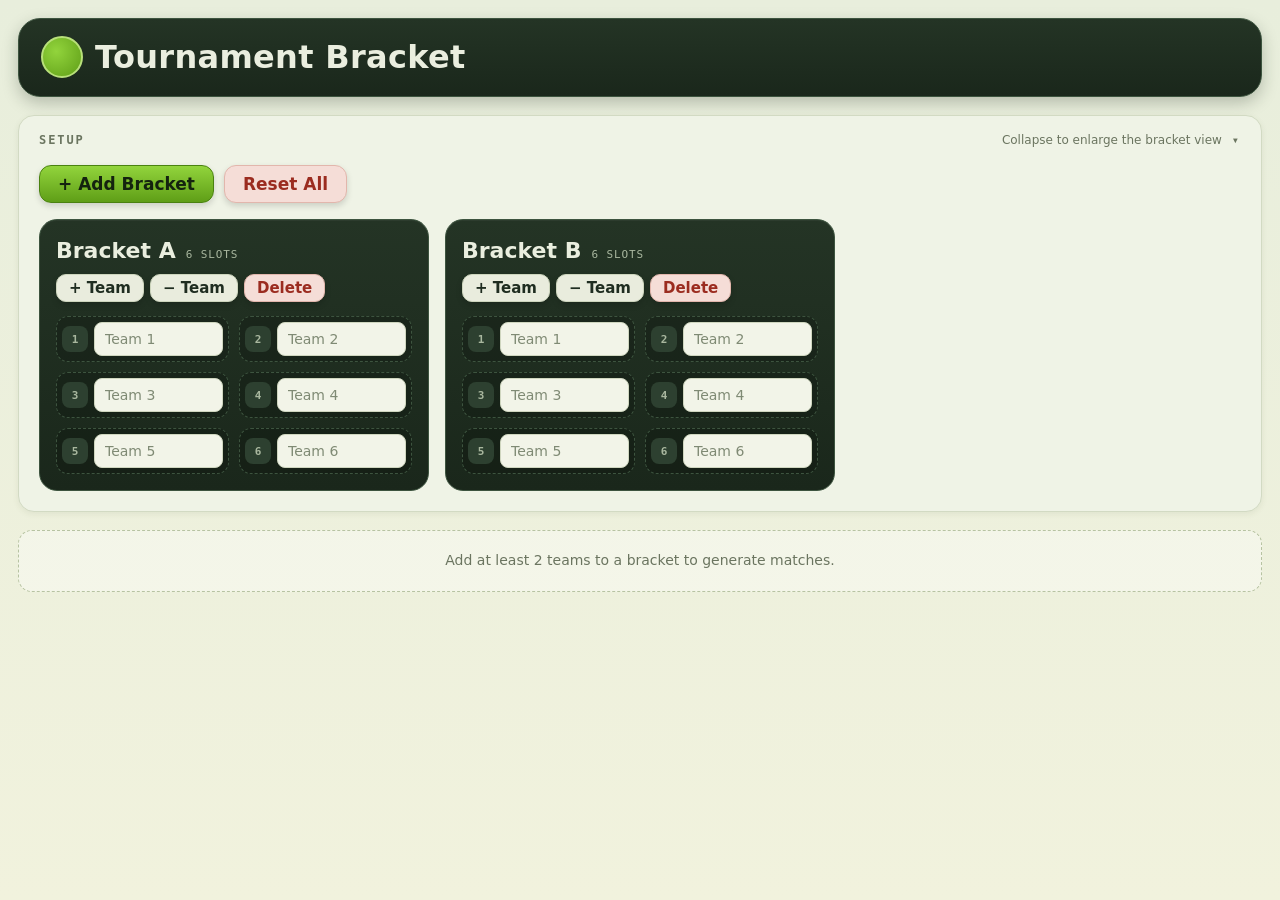
<file: templates/tournament.html>
<!DOCTYPE html>
<html lang="en">
<head>
  <meta charset="UTF-8">
  <meta name="viewport" content="width=device-width, initial-scale=1">
  <title>Tournament Bracket</title>
  <style>
    :root {
      --page-1: #e8eedc;
      --page-2: #f1f2dd;
      --card: #eff3e6;
      --card-border: #d2dac3;
      --label: #6b7560;
      --ink: #1f2d20;

      --dark: #243425;
      --dark-2: #2d4030;
      --dark-3: #1a271b;
      --dark-border: #3d543f;
      --cream: #eaeedf;
      --cream-muted: #a9b79f;

      --lime: #7ac12b;
      --lime-light: #92d43c;
      --lime-dark: #5f9e17;
      --lime-ink: #14230f;

      --btn-bg: #e9ecdd;
      --btn-border: #cdd5bd;
      --danger-bg: #f5ddd7;
      --danger-border: #e2b6ac;
      --danger-ink: #9b2c20;

      --font-head: "Barlow Condensed", "Oswald", "Archivo Narrow", "Arial Narrow", system-ui, sans-serif;
      --font-mono: "Space Mono", "JetBrains Mono", ui-monospace, Consolas, monospace;
      --radius: 16px;
    }
    * { margin: 0; padding: 0; box-sizing: border-box; }
    body {
      background: linear-gradient(180deg, var(--page-1), var(--page-2)) fixed;
      color: var(--ink);
      font-family: system-ui, -apple-system, "Segoe UI", Roboto, sans-serif;
      font-size: 14px;
      line-height: 1.4;
      padding: 18px;
      min-height: 100vh;
    }
    .page { max-width: 1400px; margin: 0 auto; }

    /* Header bar */
    .header { display: flex; justify-content: space-between; align-items: center; margin-bottom: 18px; gap: 12px; background: linear-gradient(180deg, var(--dark), var(--dark-3)); border: 1px solid var(--dark-border); border-radius: 22px; padding: 16px 22px; box-shadow: 0 6px 16px rgba(26,39,27,.25); }
    .header h1 { font-family: var(--font-head); font-size: 32px; font-weight: 700; color: var(--cream); display: flex; align-items: center; gap: 12px; letter-spacing: .01em; }
    .header h1::before { content: ""; width: 38px; height: 38px; border-radius: 50%; background: radial-gradient(circle at 35% 35%, var(--lime-light), var(--lime-dark)); border: 2px solid #b8e07a; }
    .back { color: var(--ink); cursor: pointer; font-family: var(--font-head); font-weight: 600; font-size: 18px; padding: 8px 20px; border-radius: 12px; background: var(--btn-bg); border: 1px solid var(--btn-border); box-shadow: 0 3px 6px rgba(0,0,0,.2); }
    .back:hover { background: #f4f6ea; }

    /* Buttons */
    .btn { font-family: var(--font-head); font-size: 17px; font-weight: 600; padding: 8px 18px; border-radius: 12px; cursor: pointer; border: 1px solid var(--btn-border); background: var(--btn-bg); color: var(--ink); box-shadow: 0 3px 6px rgba(0,0,0,.15); transition: background .15s, transform .05s; }
    .btn:hover { background: #f4f6ea; }
    .btn:active { transform: translateY(1px); }
    .btn-primary { background: linear-gradient(180deg, var(--lime-light), var(--lime-dark)); border-color: #4a8210; color: var(--lime-ink); }
    .btn-primary:hover { background: linear-gradient(180deg, #a2e04e, #6bb01c); }
    .btn-danger { background: var(--danger-bg); border-color: var(--danger-border); color: var(--danger-ink); }
    .btn-danger:hover { background: #f9e7e2; }
    .btn-sm { padding: 4px 12px; font-size: 15px; border-radius: 10px; }

    /* Setup panel (light card) */
    .setup { background: var(--card); border: 1px solid var(--card-border); border-radius: var(--radius); margin-bottom: 18px; box-shadow: 0 2px 6px rgba(60,80,40,.08); }
    .setup > summary { list-style: none; cursor: pointer; padding: 16px 20px; font-family: var(--font-mono); font-size: 12px; font-weight: 700; letter-spacing: .16em; text-transform: uppercase; color: var(--label); display: flex; justify-content: space-between; align-items: center; gap: 10px; }
    .setup > summary::-webkit-details-marker { display: none; }
    .setup > summary .hint { font-family: system-ui, sans-serif; text-transform: none; letter-spacing: 0; font-weight: 400; font-size: 12px; margin-left: auto; }
    .setup > summary::after { content: "▾"; }
    .setup:not([open]) > summary::after { content: "▸"; }
    .setup-body { padding: 0 20px 20px; }
    .toolbar { display: flex; gap: 10px; margin-bottom: 16px; flex-wrap: wrap; }
    .brackets-container { display: grid; grid-template-columns: repeat(auto-fill, minmax(360px, 1fr)); gap: 16px; }

    /* Bracket setup cards (dark, like the decks) */
    .bcard { background: linear-gradient(180deg, var(--dark), var(--dark-3)); border: 1px solid var(--dark-border); border-radius: 18px; padding: 16px; box-shadow: inset 0 1px 0 rgba(255,255,255,.04); }
    .bcard-head { display: flex; justify-content: space-between; align-items: center; margin-bottom: 14px; gap: 8px; flex-wrap: wrap; }
    .bcard-name { font-family: var(--font-head); font-size: 22px; font-weight: 700; color: var(--cream); }
    .bcard-count { font-family: var(--font-mono); font-size: 11px; color: var(--cream-muted); margin-left: 10px; font-weight: 400; letter-spacing: .08em; text-transform: uppercase; }
    .bcard-actions { display: flex; gap: 6px; }
    .team-grid { display: grid; grid-template-columns: repeat(2, minmax(0, 1fr)); gap: 10px; }
    .team-field { display: flex; align-items: center; background: rgba(0,0,0,.18); border: 1px dashed var(--dark-border); border-radius: 12px; padding: 5px; gap: 6px; }
    .team-field:focus-within { border-color: var(--lime); }
    .team-field .num { width: 26px; height: 26px; border-radius: 8px; font-family: var(--font-mono); font-size: 11px; font-weight: 700; color: var(--cream-muted); background: var(--dark-2); display: flex; align-items: center; justify-content: center; flex-shrink: 0; }
    .team-input { flex: 1; min-width: 0; background: #f2f4e8; color: var(--ink); border: 1px solid #cfd6bf; border-radius: 8px; padding: 8px 10px; font-size: 14px; font-family: inherit; }
    .team-input:focus { outline: none; border-color: var(--lime); box-shadow: 0 0 0 3px rgba(122,193,43,.3); }
    .team-input::placeholder { color: #7f8a74; }

    /* Bracket view (light card + dark match boxes) */
    .tournament-container { display: flex; flex-direction: column; gap: 18px; }
    .bracket-section { background: var(--card); border: 1px solid var(--card-border); border-radius: var(--radius); padding: 20px; box-shadow: 0 2px 6px rgba(60,80,40,.08); }
    .bracket-section-title { font-family: var(--font-mono); font-size: 12px; font-weight: 700; letter-spacing: .16em; text-transform: uppercase; color: var(--label); margin-bottom: 16px; }
    .tournament-row { display: flex; gap: 44px; align-items: stretch; overflow-x: auto; padding-bottom: 8px; }
    .round { display: flex; flex-direction: column; flex-shrink: 0; }
    .round-title { font-family: var(--font-head); font-size: 18px; font-weight: 700; color: var(--ink); margin-bottom: 12px; padding-bottom: 6px; border-bottom: 2px solid var(--lime); letter-spacing: .02em; }
    .round .matches { display: flex; flex-direction: column; gap: 14px; }
    .round.po .matches { flex: 1; justify-content: center; }
    .round.rr .matches { display: grid; grid-template-columns: repeat(var(--cols, 1), 210px); gap: 14px 16px; }
    .round.po .match { width: 220px; }

    .match { display: flex; flex-direction: column; border: 1px solid var(--dark-border); border-radius: 12px; overflow: hidden; background: linear-gradient(180deg, var(--dark), var(--dark-3)); box-shadow: 0 3px 8px rgba(26,39,27,.25); }
    .match-label { font-family: var(--font-mono); font-size: 10px; color: var(--cream-muted); text-transform: uppercase; letter-spacing: .14em; padding: 7px 12px 0; }
    .team-box { padding: 9px 12px; cursor: pointer; display: flex; justify-content: space-between; align-items: center; min-height: 38px; gap: 10px; border-left: 4px solid transparent; }
    .team-box + .team-box { border-top: 1px solid var(--dark-border); }
    .team-box:hover { background: var(--dark-2); }
    .team-name { flex: 1; font-weight: 600; overflow: hidden; text-overflow: ellipsis; white-space: nowrap; color: var(--cream); }
    .team-score { font-family: var(--font-head); font-size: 20px; font-weight: 700; min-width: 20px; text-align: right; color: var(--cream); }
    .team-box.selected { background: linear-gradient(180deg, var(--lime-light), var(--lime-dark)); border-left-color: #d4f2a3; }
    .team-box.selected .team-name, .team-box.selected .team-score { color: var(--lime-ink); font-weight: 700; }
    .team-box.loser .team-name, .team-box.loser .team-score { color: var(--cream-muted); font-weight: 400; }

    .champion { margin-top: 14px; padding: 10px 12px; background: linear-gradient(180deg, var(--lime-light), var(--lime-dark)); border: 1px solid #4a8210; border-radius: 12px; color: var(--lime-ink); font-family: var(--font-head); font-size: 20px; font-weight: 700; text-align: center; width: 220px; box-shadow: 0 3px 8px rgba(26,39,27,.25); }

    .podium { display: flex; align-items: flex-end; gap: 8px; }
    .podium-step { width: 100px; text-align: center; }
    .podium-name { font-family: var(--font-head); font-weight: 700; font-size: 17px; color: var(--ink); margin-bottom: 6px; word-break: break-word; min-height: 38px; display: flex; align-items: flex-end; justify-content: center; line-height: 1.1; }
    .podium-block { border-radius: 12px 12px 0 0; display: flex; align-items: flex-start; justify-content: center; padding-top: 8px; font-family: var(--font-head); font-weight: 700; font-size: 28px; background: linear-gradient(180deg, var(--dark-2), var(--dark-3)); border: 1px solid var(--dark-border); border-bottom: none; color: var(--cream); }
    .podium-step.p1 .podium-block { height: 116px; background: linear-gradient(180deg, var(--lime-light), var(--lime-dark)); border-color: #4a8210; color: var(--lime-ink); }
    .podium-step.p2 .podium-block { height: 84px; }
    .podium-step.p3 .podium-block { height: 58px; }
    .podium-fourth { margin-top: 12px; color: var(--label); font-size: 13px; text-align: center; font-family: var(--font-mono); }

    .note { color: var(--label); font-size: 13px; margin: -6px 0 14px; }
    .empty { color: var(--label); padding: 20px; text-align: center; border: 1px dashed #b7c3a2; border-radius: 14px; background: rgba(255,255,255,.35); }

    /* Modal (dark, like the decks) */
    .modal-overlay { display: none; position: fixed; inset: 0; background: rgba(18,30,19,.7); z-index: 999; }
    .modal-overlay.active { display: block; }
    .modal { display: none; position: fixed; top: 50%; left: 50%; transform: translate(-50%, -50%); background: linear-gradient(180deg, var(--dark), var(--dark-3)); border: 1px solid var(--dark-border); border-radius: 20px; padding: 24px; z-index: 1000; width: min(420px, 92vw); box-shadow: 0 16px 40px rgba(0,0,0,.45); }
    .modal.active { display: block; }
    .modal-title { font-family: var(--font-head); font-size: 24px; font-weight: 700; color: var(--cream); margin-bottom: 16px; }
    .modal-teams { display: grid; grid-template-columns: 1fr auto 1fr; gap: 10px; margin-bottom: 10px; align-items: center; text-align: center; }
    .modal-team { font-family: var(--font-head); font-weight: 700; font-size: 19px; color: var(--cream); overflow: hidden; text-overflow: ellipsis; white-space: nowrap; }
    .modal-vs { color: var(--cream-muted); font-family: var(--font-mono); font-size: 11px; text-transform: uppercase; }
    .modal-role { font-family: var(--font-mono); font-size: 10px; text-transform: uppercase; letter-spacing: .14em; color: var(--cream-muted); margin-bottom: 4px; }
    .modal-role.win { color: var(--lime-light); }
    .modal-inputs { display: grid; grid-template-columns: 1fr auto 1fr; gap: 10px; margin-bottom: 20px; align-items: center; }
    .modal-inputs span { visibility: hidden; font-size: 12px; }
    .score-input { width: 100%; background: #f2f4e8; color: var(--ink); border: 1px solid #cfd6bf; padding: 12px; border-radius: 12px; font-size: 26px; font-weight: 700; text-align: center; font-family: var(--font-head); }
    .score-input:focus { outline: none; border-color: var(--lime); box-shadow: 0 0 0 3px rgba(122,193,43,.35); }
    .modal-buttons { display: flex; gap: 10px; }
    .modal-buttons .btn { flex: 1; padding: 10px; }

    @media (max-width: 600px) {
      body { padding: 12px; }
      .brackets-container { grid-template-columns: 1fr; }
      .header h1 { font-size: 24px; }
      .header h1::before { width: 28px; height: 28px; }
    }
  </style>
</head>
<body>
<div class="page">

  <div class="header">
    <h1>Tournament Bracket</h1>
    <button class="btn btn-primary" id="podium-btn" onclick="openPodiumWindow()" style="display:none;">🏆 Show Podium</button>
    <a class="back" onclick="window.parent.switchTab && window.parent.switchTab('queue')" style="display: none;">← Back</a>
  </div>

  <details class="setup" open>
    <summary>Setup <span class="hint">Collapse to enlarge the bracket view</span></summary>
    <div class="setup-body">
      <div class="toolbar">
        <button class="btn btn-primary" onclick="addBracket()">+ Add Bracket</button>
        <button class="btn btn-danger" onclick="resetTournament()">Reset All</button>
      </div>
      <div class="brackets-container" id="bracketsContainer"></div>
    </div>
  </details>

  <div class="tournament-container" id="bracket"></div>

</div>

<div class="modal-overlay" id="overlay" onclick="closeModal()"></div>
<div class="modal" id="modal">
  <div class="modal-title" id="modalTitle"></div>
  <div class="modal-teams">
    <div>
      <div class="modal-role win">Winner</div>
      <div class="modal-team" id="team1"></div>
    </div>
    <div class="modal-vs">vs</div>
    <div>
      <div class="modal-role">Opponent</div>
      <div class="modal-team" id="team2"></div>
    </div>
  </div>
  <div class="modal-inputs">
    <input type="number" class="score-input" id="score1" placeholder="0" min="0" max="30">
    <span>:</span>
    <input type="number" class="score-input" id="score2" placeholder="0" min="0" max="30">
  </div>
  <div class="modal-buttons">
    <button class="btn btn-primary" onclick="saveScore()">Save Score</button>
    <button class="btn" onclick="closeModal()">Cancel</button>
  </div>
</div>

<script>
  const STORAGE = 'tourn_v2';
  let data = { brackets: [], bracket: {} };
  let currentMatch = null;
  let lastPodium = null; // tracks current podium data for the popup

  // ---------- helpers ----------
  function esc(s) {
    return String(s).replace(/[&<>"']/g, c => ({ '&': '&amp;', '<': '&lt;', '>': '&gt;', '"': '&quot;', "'": '&#39;' }[c]));
  }

  function activeTeamsOf(bracket) {
    return bracket.teams.map(t => t.trim()).filter(t => t !== '');
  }

  // Result of a match, oriented to (a, b). Null if there is no result,
  // or if the saved result belongs to different teams.
  function getRes(key, a, b) {
    const r = data.bracket[key];
    if (!r) return null;
    if (r.t1 === a && r.t2 === b) return { sa: r.s1, sb: r.s2, winner: r.winner };
    if (r.t1 === b && r.t2 === a) return { sa: r.s2, sb: r.s1, winner: r.winner };
    return null;
  }

  // ---------- round-robin (circle method, bye rotates inside the array) ----------
  function generateRoundRobin(numTeams) {
    if (numTeams < 2) return [];
    const teams = Array.from({ length: numTeams }, (_, i) => i);
    if (teams.length % 2 !== 0) teams.push(-1);
    const n = teams.length;
    const rounds = [];

    for (let r = 0; r < n - 1; r++) {
      const round = [];
      for (let i = 0; i < n / 2; i++) {
        const t1 = teams[i];
        const t2 = teams[n - 1 - i];
        if (t1 !== -1 && t2 !== -1) round.push({ t1, t2 });
      }
      rounds.push(round);
      teams.splice(1, 0, teams.pop());
    }
    return rounds;
  }

  // ---------- storage ----------
  function load() { try { data = JSON.parse(localStorage.getItem(STORAGE)) || data; } catch (e) {} }
  function save() { localStorage.setItem(STORAGE, JSON.stringify(data)); }

  // ---------- setup actions ----------
  window.addBracket = () => {
    const name = `Bracket ${String.fromCharCode(65 + data.brackets.length)}`;
    data.brackets.push({ name, teams: Array(6).fill('') });
    save();
    render();
  };

  window.delBracket = (idx) => {
    if (data.brackets.length <= 1) {
      alert('Must have at least one bracket');
      return;
    }
    data.brackets.splice(idx, 1);

    const next = {};
    Object.keys(data.bracket).forEach(key => {
      const sep = key.indexOf('_');
      const bi = parseInt(key.slice(0, sep));
      const rest = key.slice(sep);
      if (bi < idx) next[key] = data.bracket[key];
      else if (bi > idx) next[`${bi - 1}${rest}`] = data.bracket[key];
    });
    data.bracket = next;

    save();
    render();
  };

  window.addTeam = (bracketIdx) => {
    if (data.brackets[bracketIdx].teams.length < 16) {
      data.brackets[bracketIdx].teams.push('');
      save();
      render();
    }
  };

  window.delTeam = (bracketIdx) => {
    if (data.brackets[bracketIdx].teams.length > 2) {
      data.brackets[bracketIdx].teams.pop();
      save();
      render();
    }
  };

  window.resetTournament = () => {
    if (confirm('Clear all tournament data? This cannot be undone.')) {
      data = { brackets: [
        { name: 'Bracket A', teams: Array(6).fill('') },
        { name: 'Bracket B', teams: Array(6).fill('') }
      ], bracket: {} };
      save();
      render();
    }
  };

  // ---------- setup panel ----------
  function renderBrackets() {
    const container = document.getElementById('bracketsContainer');
    container.innerHTML = '';

    data.brackets.forEach((bracket, bracketIdx) => {
      const card = document.createElement('div');
      card.className = 'bcard';

      const head = document.createElement('div');
      head.className = 'bcard-head';
      head.innerHTML = `
        <div class="bcard-name">${esc(bracket.name)}<span class="bcard-count">${bracket.teams.length} slots</span></div>
        <div class="bcard-actions">
          <button class="btn btn-sm" onclick="addTeam(${bracketIdx})">+ Team</button>
          <button class="btn btn-sm" onclick="delTeam(${bracketIdx})">− Team</button>
          <button class="btn btn-sm btn-danger" onclick="delBracket(${bracketIdx})">Delete</button>
        </div>
      `;
      card.appendChild(head);

      const grid = document.createElement('div');
      grid.className = 'team-grid';

      bracket.teams.forEach((name, i) => {
        const field = document.createElement('label');
        field.className = 'team-field';
        field.innerHTML = `<span class="num">${i + 1}</span>`;

        const inp = document.createElement('input');
        inp.className = 'team-input';
        inp.placeholder = `Team ${i + 1}`;
        inp.value = name;
        // Only redraw the bracket view while typing so the field keeps focus.
        inp.oninput = (e) => {
          bracket.teams[i] = e.target.value;
          save();
          renderBracket();
        };
        field.appendChild(inp);
        grid.appendChild(field);
      });

      card.appendChild(grid);
      container.appendChild(card);
    });
  }

  // ---------- match rendering ----------
  function teamBox(name, score, isWinner, hasResult, onclick) {
    const box = document.createElement('div');
    box.className = 'team-box' + (isWinner ? ' selected' : (hasResult ? ' loser' : ''));
    box.title = 'Click to set this team as the winner and enter the score';
    box.innerHTML = `<span class="team-name">${esc(name)}</span><span class="team-score">${score ?? ''}</span>`;
    box.onclick = onclick;
    return box;
  }

  function matchEl(key, a, b, label) {
    const res = getRes(key, a, b);
    const match = document.createElement('div');
    match.className = 'match';
    if (label) {
      const l = document.createElement('div');
      l.className = 'match-label';
      l.textContent = label;
      match.appendChild(l);
    }
    match.appendChild(teamBox(a, res?.sa, res?.winner === a, !!res, () => enterScore(key, a, b)));
    match.appendChild(teamBox(b, res?.sb, res?.winner === b, !!res, () => enterScore(key, b, a)));
    return match;
  }

  function roundEl(title, matchEls, kind) {
    const round = document.createElement('div');
    round.className = 'round ' + (kind || 'po');
    round.innerHTML = `<div class="round-title">${esc(title)}</div>`;
    const matches = document.createElement('div');
    matches.className = 'matches';
    if (kind === 'rr') {
      const cols = matchEls.length > 8 ? 3 : matchEls.length > 4 ? 2 : 1;
      matches.style.setProperty('--cols', cols);
    }
    matchEls.forEach(m => matches.appendChild(m));
    round.appendChild(matches);
    return round;
  }

  // ---------- main bracket view ----------
  // Computes the round-robin games and standings of one bracket.
  function buildInfo(bracket, bracketIdx) {
    const active = activeTeamsOf(bracket);
    if (active.length < 2) return null;

    const schedule = generateRoundRobin(active.length);
    const rrMatches = [];
    let gameIdx = 0;
    let completed = 0;
    const standings = active.map(team => ({ team, wins: 0, pf: 0, pa: 0 }));

    schedule.forEach(roundGames => {
      roundGames.forEach(game => {
        const a = active[game.t1];
        const b = active[game.t2];
        const key = `${bracketIdx}_${gameIdx}`;
        const res = getRes(key, a, b);

        if (res) {
          completed++;
          standings[game.t1].pf += res.sa;
          standings[game.t1].pa += res.sb;
          standings[game.t2].pf += res.sb;
          standings[game.t2].pa += res.sa;
          if (res.winner === a) standings[game.t1].wins++;
          else standings[game.t2].wins++;
        }

        rrMatches.push(matchEl(key, a, b));
        gameIdx++;
      });
    });

    const complete = gameIdx > 0 && completed === gameIdx;
    let ranked = null;
    if (complete) {
      // Tie-breakers: wins, then point difference, then points scored
      standings.sort((x, y) =>
        (y.wins - x.wins) ||
        ((y.pf - y.pa) - (x.pf - x.pa)) ||
        (y.pf - x.pf)
      );
      ranked = standings.map(s => s.team);
    }
    return { bracket, bracketIdx, active, rrMatches, complete, ranked };
  }

  function renderBracket() {
    const container = document.getElementById('bracket');
    container.innerHTML = '';

    // Reset podium button until a podium is found
    lastPodium = null;
    document.getElementById('podium-btn').style.display = 'none';

    const infos = data.brackets.map((b, i) => buildInfo(b, i)).filter(Boolean);
    if (!infos.length) {
      container.innerHTML = '<div class="empty">Add at least 2 teams to a bracket to generate matches.</div>';
      return;
    }

    // Exactly two brackets = one combined playoff (Bracket A + Bracket B).
    // Otherwise each bracket runs its own playoff.
    const combined = infos.length === 2;

    infos.forEach(info => {
      const section = document.createElement('div');
      section.className = 'bracket-section';
      section.innerHTML = `<div class="bracket-section-title">${esc(info.bracket.name)}</div>`;
      const row = document.createElement('div');
      row.className = 'tournament-row';
      section.appendChild(row);
      container.appendChild(section);

      row.appendChild(roundEl('Round Robin', info.rrMatches, 'rr'));

      if (!combined && info.ranked) {
        renderPlayoffs(row, info.bracketIdx, info.ranked);
      }
    });

    if (combined) renderCrossPlayoffs(container, infos[0], infos[1]);
  }

  // Combined playoffs for two brackets.
  // Both brackets have 4+ teams: top 4 of each -> Quarter Finals -> Semi Finals -> Finals.
  // Otherwise (a bracket has fewer than 4 teams): top 2 of each -> Semi Finals -> Finals.
  function renderCrossPlayoffs(container, A, B) {
    const k = (A.active.length >= 4 && B.active.length >= 4) ? 4 : 2;

    const section = document.createElement('div');
    section.className = 'bracket-section';
    section.innerHTML = `<div class="bracket-section-title">Playoffs: ${esc(A.bracket.name)} + ${esc(B.bracket.name)}</div>`;
    const note = document.createElement('div');
    note.className = 'note';
    note.textContent = k === 4
      ? 'Top 4 from each bracket advance to the Quarter Finals.'
      : 'Top 2 from each bracket advance to the Semi Finals (no Quarter Finals because a bracket has fewer than 4 teams).';
    section.appendChild(note);
    container.appendChild(section);

    if (!A.ranked || !B.ranked) {
      const hint = document.createElement('div');
      hint.className = 'empty';
      hint.textContent = 'Finish all Round Robin games in both brackets to unlock the playoffs.';
      section.appendChild(hint);
      return;
    }

    const row = document.createElement('div');
    row.className = 'tournament-row';
    section.appendChild(row);

    const a = A.ranked;
    const b = B.ranked;

    if (k === 4) {
      // Crossover seeding so the top seeds of each bracket land in opposite halves
      const qf = [
        { a: a[0], b: b[3], key: 'p_qf1' },
        { a: b[1], b: a[2], key: 'p_qf2' },
        { a: b[0], b: a[3], key: 'p_qf3' },
        { a: a[1], b: b[2], key: 'p_qf4' }
      ];
      row.appendChild(roundEl('Quarter Finals', qf.map(q => matchEl(q.key, q.a, q.b))));

      const r = qf.map(q => getRes(q.key, q.a, q.b));
      if (r.every(Boolean)) {
        renderSemiAndFinals(row, 'p',
          { a: r[0].winner, b: r[1].winner },
          { a: r[2].winner, b: r[3].winner });
      }
    } else {
      renderSemiAndFinals(row, 'p', { a: a[0], b: b[1] }, { a: b[0], b: a[1] });
    }
  }

  // Single-bracket playoffs. prefix = bracket index
  function renderPlayoffs(row, prefix, top) {
    if (top.length >= 4) {
      renderSemiAndFinals(row, prefix, { a: top[0], b: top[3] }, { a: top[1], b: top[2] });
    } else {
      renderFinals(row, prefix, { a: top[0], b: top[1] }, null, top[2]);
    }
  }

  function renderSemiAndFinals(row, prefix, s1, s2) {
    const sf1 = { a: s1.a, b: s1.b, key: `${prefix}_sf1` };
    const sf2 = { a: s2.a, b: s2.b, key: `${prefix}_sf2` };

    row.appendChild(roundEl('Semi Finals', [
      matchEl(sf1.key, sf1.a, sf1.b),
      matchEl(sf2.key, sf2.a, sf2.b)
    ]));

    const r1 = getRes(sf1.key, sf1.a, sf1.b);
    const r2 = getRes(sf2.key, sf2.a, sf2.b);
    if (!r1 || !r2) return;

    const loser = (sf, r) => (r.winner === sf.a ? sf.b : sf.a);
    renderFinals(row, prefix,
      { a: r1.winner, b: r2.winner },
      { a: loser(sf1, r1), b: loser(sf2, r2) });
  }

  function renderFinals(row, prefix, champ, third, thirdTeam) {
    const champKey = `${prefix}_champ`;
    const finalsMatches = [matchEl(champKey, champ.a, champ.b, 'Championship')];
    if (third) {
      finalsMatches.push(matchEl(`${prefix}_third`, third.a, third.b, '3rd Place'));
    }
    const finalsEl = roundEl('Finals', finalsMatches);

    const champRes = getRes(champKey, champ.a, champ.b);
    if (champRes) {
      const banner = document.createElement('div');
      banner.className = 'champion';
      banner.textContent = `🏆 Champion: ${champRes.winner}`;
      finalsEl.querySelector('.matches').appendChild(banner);
    }
    row.appendChild(finalsEl);

    // Podium: shows once the final (and the 3rd place game, if any) is done
    if (!champRes) return;
    const first = champRes.winner;
    const second = champRes.winner === champ.a ? champ.b : champ.a;
    let thirdPlace = thirdTeam || null;
    let fourthPlace = null;

    if (third) {
      const tr = getRes(`${prefix}_third`, third.a, third.b);
      if (!tr) return;
      thirdPlace = tr.winner;
      fourthPlace = tr.winner === third.a ? third.b : third.a;
    }
    row.appendChild(podiumEl(first, second, thirdPlace, fourthPlace));
  }

  function podiumEl(first, second, third, fourth) {
    // Store podium data globally and show the button
    lastPodium = { first, second, third, fourth };
    document.getElementById('podium-btn').style.display = '';

    const step = (cls, medal, place, name) => `
      <div class="podium-step ${cls}">
        <div class="podium-name">${name ? medal + ' ' + esc(name) : ''}</div>
        <div class="podium-block">${name ? place : ''}</div>
      </div>`;

    const round = document.createElement('div');
    round.className = 'round po';
    round.innerHTML = `
      <div class="round-title">Final Ranking</div>
      <div class="matches">
        <div class="podium">
          ${step('p2', '🥈', '2', second)}
          ${step('p1', '🥇', '1', first)}
          ${step('p3', '🥉', '3', third)}
        </div>
        ${fourth ? `<div class="podium-fourth">4th place: ${esc(fourth)}</div>` : ''}
      </div>`;
    return round;
  }

  // ---------- score modal ----------
  // t1 = the team that was clicked (automatically the winner), t2 = opponent
  function enterScore(key, t1, t2) {
    currentMatch = { key, t1, t2 };
    const existing = getRes(key, t1, t2);
    document.getElementById('modalTitle').textContent = `${t1} wins - enter the score`;
    document.getElementById('team1').textContent = t1;
    document.getElementById('team2').textContent = t2;
    // Prefill with winner score first, loser score second
    document.getElementById('score1').value = existing ? Math.max(existing.sa, existing.sb) : '';
    document.getElementById('score2').value = existing ? Math.min(existing.sa, existing.sb) : '';
    document.getElementById('overlay').classList.add('active');
    document.getElementById('modal').classList.add('active');
    document.getElementById('score1').focus();
  }

  function closeModal() {
    document.getElementById('overlay').classList.remove('active');
    document.getElementById('modal').classList.remove('active');
    currentMatch = null;
  }

  function saveScore() {
    if (!currentMatch) return;
    const s1 = parseInt(document.getElementById('score1').value);
    const s2 = parseInt(document.getElementById('score2').value);

    if (isNaN(s1) || isNaN(s2)) {
      alert('Please enter both scores');
      return;
    }
    if (s1 <= s2) {
      alert(`${currentMatch.t1} is the winner, so their score must be higher than ${currentMatch.t2}'s score`);
      return;
    }

    data.bracket[currentMatch.key] = {
      t1: currentMatch.t1,
      t2: currentMatch.t2,
      s1, s2,
      winner: currentMatch.t1
    };

    save();
    closeModal();
    renderBracket();
  }

  // Enter = save, Esc = cancel
  document.addEventListener('keydown', (e) => {
    if (!currentMatch) return;
    if (e.key === 'Enter') saveScore();
    if (e.key === 'Escape') closeModal();
  });

  function render() {
    renderBrackets();
    renderBracket();
  }

  load();
  if (!data.brackets.length) {
    data.brackets = [
      { name: 'Bracket A', teams: Array(6).fill('') },
      { name: 'Bracket B', teams: Array(6).fill('') }
    ];
    save();
  }
  render();

  // ---------- podium popup ----------
  function openPodiumWindow() {
    if (!lastPodium) return;
    const { first, second, third, fourth } = lastPodium;

    const html = `<!DOCTYPE html>
<html lang="en">
<head>
  <meta charset="UTF-8">
  <meta name="viewport" content="width=device-width, initial-scale=1">
  <title>🏆 Tournament Podium</title>
  <link href="https://fonts.googleapis.com/css2?family=Barlow+Condensed:wght@600;700;800&display=swap" rel="stylesheet">
  <style>
    * { margin: 0; padding: 0; box-sizing: border-box; }
    body {
      background: radial-gradient(ellipse at center, #1a2e1b 0%, #0d180e 100%);
      min-height: 100vh;
      display: flex;
      flex-direction: column;
      align-items: center;
      justify-content: center;
      font-family: "Barlow Condensed", system-ui, sans-serif;
      overflow: hidden;
      cursor: move;
      user-select: none;
    }

    /* drag hint */
    .drag-hint {
      position: fixed; top: 14px; left: 50%; transform: translateX(-50%);
      font-size: 13px; color: rgba(255,255,255,0.35);
      font-family: system-ui; letter-spacing: .04em;
      pointer-events: none;
    }
    .close-btn {
      position: fixed; top: 12px; right: 16px;
      background: rgba(255,255,255,0.12); border: 1px solid rgba(255,255,255,0.2);
      color: #fff; border-radius: 8px; padding: 6px 14px;
      font-size: 14px; cursor: pointer; font-family: system-ui;
    }
    .close-btn:hover { background: rgba(255,255,255,0.2); }

    .title {
      font-size: clamp(2rem, 5vw, 3.5rem);
      font-weight: 800;
      color: #d4f2a3;
      letter-spacing: .06em;
      text-transform: uppercase;
      margin-bottom: clamp(2rem, 5vh, 4rem);
      text-shadow: 0 0 40px rgba(122,193,43,0.5);
      animation: fadeDown .6s ease both;
    }

    .podium-wrap {
      display: flex;
      align-items: flex-end;
      gap: clamp(12px, 3vw, 32px);
      animation: fadeUp .7s ease .2s both;
    }

    .step { display: flex; flex-direction: column; align-items: center; }
    .step-name {
      font-size: clamp(1.2rem, 3.5vw, 2.2rem);
      font-weight: 700;
      color: #eaeedf;
      margin-bottom: 12px;
      text-align: center;
      max-width: clamp(140px, 20vw, 260px);
      word-break: break-word;
      line-height: 1.1;
      text-shadow: 0 2px 8px rgba(0,0,0,0.5);
    }
    .medal { font-size: clamp(2rem, 5vw, 3.5rem); margin-bottom: 8px; }
    .block {
      width: clamp(120px, 18vw, 240px);
      display: flex; align-items: flex-start; justify-content: center;
      padding-top: 16px;
      border-radius: 16px 16px 0 0;
      font-size: clamp(2.5rem, 7vw, 6rem);
      font-weight: 800;
      border: 2px solid rgba(255,255,255,0.15);
      border-bottom: none;
      color: #eaeedf;
      background: linear-gradient(180deg, #2d4030, #1a271b);
      box-shadow: 0 -4px 20px rgba(0,0,0,0.4);
    }
    .step.p1 .block {
      height: clamp(160px, 28vh, 280px);
      background: linear-gradient(180deg, #92d43c, #5f9e17);
      border-color: #b8e07a;
      color: #14230f;
      box-shadow: 0 -4px 30px rgba(122,193,43,0.4);
    }
    .step.p2 .block { height: clamp(120px, 20vh, 200px); }
    .step.p3 .block { height: clamp(80px, 14vh, 140px); }

    .fourth {
      margin-top: clamp(1.5rem, 4vh, 3rem);
      color: rgba(255,255,255,0.45);
      font-size: clamp(0.9rem, 2vw, 1.3rem);
      letter-spacing: .08em;
      animation: fadeUp .7s ease .5s both;
    }

    /* base of podium */
    .base {
      width: calc(clamp(120px, 18vw, 240px) * 3 + clamp(12px, 3vw, 32px) * 2);
      height: 18px;
      background: linear-gradient(180deg, #3d543f, #2d4030);
      border: 2px solid rgba(255,255,255,0.1);
      border-top: none;
      border-radius: 0 0 12px 12px;
      animation: fadeUp .7s ease .3s both;
    }

    @keyframes fadeDown {
      from { opacity: 0; transform: translateY(-30px); }
      to   { opacity: 1; transform: translateY(0); }
    }
    @keyframes fadeUp {
      from { opacity: 0; transform: translateY(30px); }
      to   { opacity: 1; transform: translateY(0); }
    }
  </style>
</head>
<body>
  <div class="drag-hint">Drag this window to your TV screen, then press F11 for fullscreen</div>
  <button class="close-btn" onclick="window.close()">✕ Close</button>

  <div class="title">🏆 Final Rankings</div>

  <div class="podium-wrap">
    <div class="step p2">
      <div class="medal">🥈</div>
      <div class="step-name">${esc(second || '')}</div>
      <div class="block">2</div>
    </div>
    <div class="step p1">
      <div class="medal">🥇</div>
      <div class="step-name">${esc(first || '')}</div>
      <div class="block">1</div>
    </div>
    <div class="step p3">
      <div class="medal">🥉</div>
      <div class="step-name">${esc(third || '')}</div>
      <div class="block">3</div>
    </div>
  </div>
  <div class="base"></div>

  ${fourth ? `<div class="fourth">4th place: ${esc(fourth)}</div>` : ''}

  <script>
    // Make window draggable (for moving to TV screen)
    let dragging = false, ox = 0, oy = 0;
    document.body.addEventListener('mousedown', e => {
      if (e.target.closest('button')) return;
      dragging = true; ox = e.screenX - window.screenX; oy = e.screenY - window.screenY;
    });
    document.addEventListener('mousemove', e => {
      if (!dragging) return;
      window.moveTo(e.screenX - ox, e.screenY - oy);
    });
    document.addEventListener('mouseup', () => dragging = false);
  <\/script>
</body>
</html>`;

    const popup = window.open('', 'podium_tv',
      'width=900,height=700,resizable=yes,scrollbars=no,toolbar=no,menubar=no,location=no,status=no'
    );
    if (!popup) {
      alert('Pop-up blocked! Please allow pop-ups for this site.');
      return;
    }
    popup.document.open();
    popup.document.write(html);
    popup.document.close();
  }
</script>

</body>
</html>
</file>
